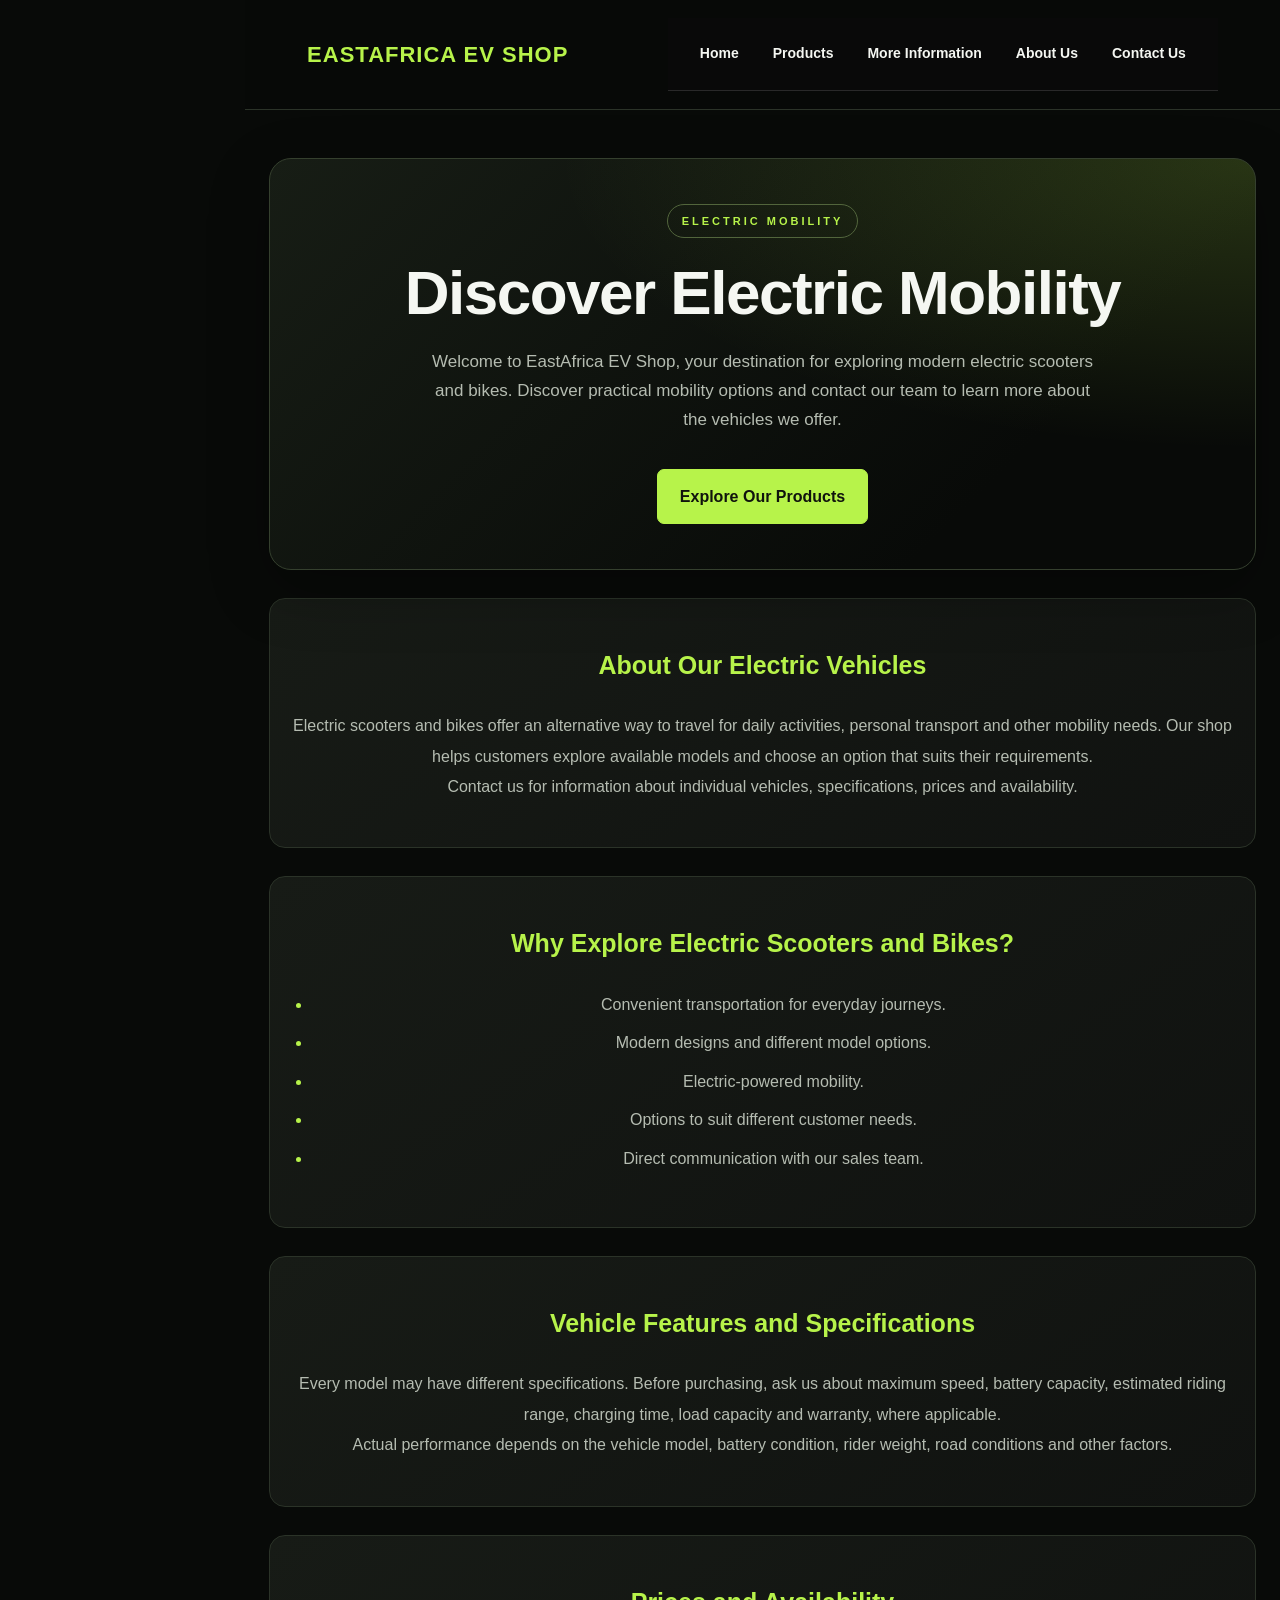
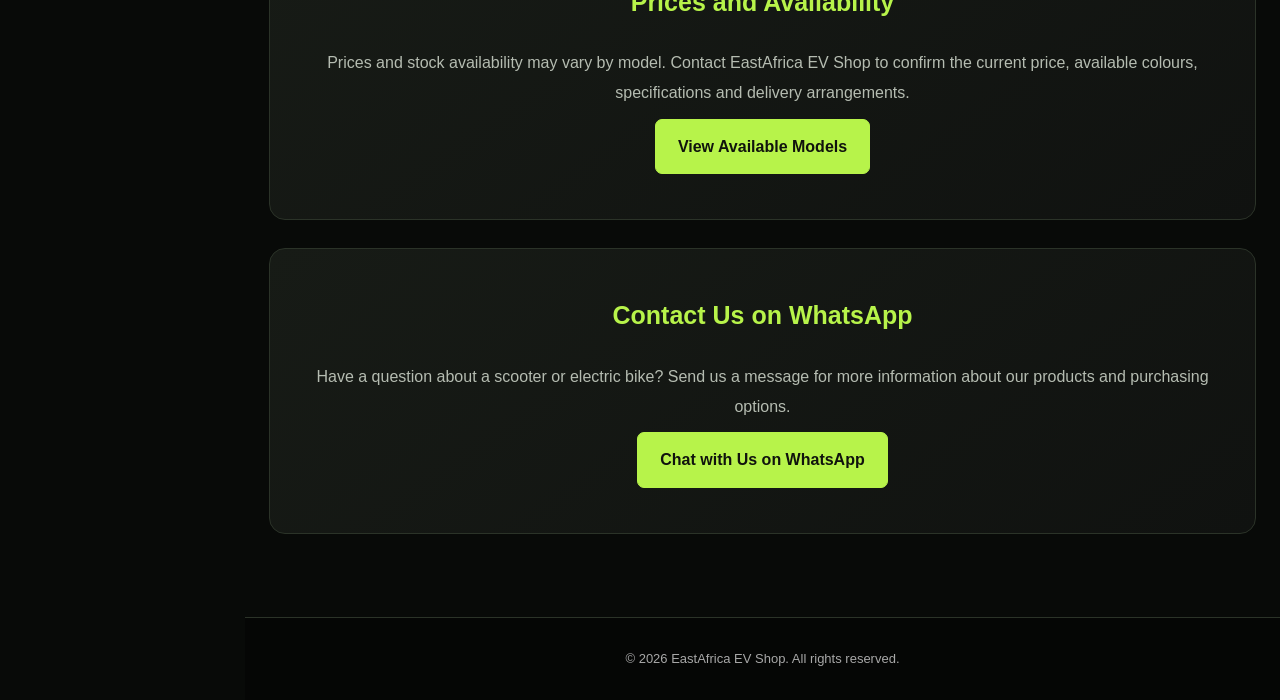
<file: more-information.html>
<!DOCTYPE html>
<html lang="en">
<head>
    <meta charset="UTF-8">
    <meta name="viewport" content="width=device-width, initial-scale=1.0">

    <title>More Information | EastAfrica EV Shop</title>

    <link rel="stylesheet" href="style.css">

    <style>
    
/* EASTAFRICA EV SHOP - PREMIUM DESIGN */

:root {
    --ev-green: #b7f34a;
    --ev-black: #080a08;
    --ev-card: #141714;
    --ev-border: #2b3328;
    --ev-white: #f5f7f2;
    --ev-muted: #b5bcb1;
}

html {
    scroll-behavior: smooth;
}

body {
    margin: 0;
    background: var(--ev-black);
    color: var(--ev-white);
    font-family: Arial, Helvetica, sans-serif;
    line-height: 1.7;
}

header {
    position: sticky;
    top: 0;
    z-index: 100;
    display: flex;
    justify-content: space-between;
    align-items: center;
    gap: 20px;
    flex-wrap: wrap;
    padding: 18px 6%;
    background: rgba(8, 10, 8, 0.96);
    border-bottom: 1px solid var(--ev-border);
    backdrop-filter: blur(12px);
}

header h1 {
    margin: 0;
    color: var(--ev-green);
    font-size: 22px;
    letter-spacing: 1px;
}

header nav {
    display: flex;
    gap: 10px;
    flex-wrap: wrap;
}

header nav a {
    color: var(--ev-white);
    text-decoration: none;
    font-size: 14px;
    font-weight: 700;
    padding: 9px 12px;
    border-radius: 6px;
    transition: 0.25s;
}

header nav a:hover {
    background: var(--ev-green);
    color: var(--ev-black);
}

.information-page {
    max-width: 1120px;
    margin: auto;
    padding: 48px 24px;
}

.information-hero {
    position: relative;
    overflow: hidden;
    padding: 90px 28px;
    text-align: center;
    border: 1px solid #35402e;
    border-radius: 22px;
    background:
        radial-gradient(ellipse at top right,
            rgba(183, 243, 74, 0.18), transparent 50%),
        linear-gradient(135deg, #171d15, #080a08 75%);
    box-shadow: 0 20px 60px rgba(0, 0, 0, 0.3);
}

.information-hero::before {
    content: "ELECTRIC MOBILITY";
    display: inline-block;
    margin-bottom: 20px;
    padding: 7px 14px;
    color: var(--ev-green);
    border: 1px solid #52653c;
    border-radius: 50px;
    font-size: 11px;
    font-weight: 800;
    letter-spacing: 3px;
}

.information-hero h1 {
    max-width: 800px;
    margin: 0 auto 20px;
    color: var(--ev-white);
    font-size: clamp(34px, 6vw, 62px);
    line-height: 1.12;
    letter-spacing: -1.5px;
}

.information-hero h1 span {
    color: var(--ev-green);
}

.information-hero p {
    max-width: 680px;
    margin: 0 auto 24px;
    color: var(--ev-muted);
    font-size: 17px;
}

.information-button {
    display: inline-block;
    margin: 10px 5px 0;
    padding: 13px 22px;
    background: var(--ev-green);
    color: #10130d;
    font-weight: 800;
    text-decoration: none;
    border: 1px solid var(--ev-green);
    border-radius: 7px;
    transition: transform 0.25s, background 0.25s;
}

.information-button:hover {
    transform: translateY(-3px);
    background: #d1ff83;
}

.information-section {
    margin-top: 28px;
    padding: 30px;
    background: linear-gradient(145deg, #171b16, #101210);
    border: 1px solid var(--ev-border);
    border-radius: 16px;
    transition: border-color 0.25s, transform 0.25s;
}

.information-section:hover {
    border-color: #617b43;
    transform: translateY(-2px);
}

.information-section h2 {
    margin-top: 0;
    color: var(--ev-green);
    font-size: 25px;
}

.information-section p,
.information-section li {
    color: var(--ev-muted);
    line-height: 1.9;
}

.information-section ul {
    padding-left: 22px;
}

.information-section li {
    margin: 8px 0;
}

.information-section li::marker {
    color: var(--ev-green);
}

.information-footer {
    margin-top: 35px;
    padding: 30px 20px;
    text-align: center;
    color: var(--ev-muted);
    border-top: 1px solid var(--ev-border);
    background: #050605;
}

@media (max-width: 700px) {
    header {
        position: relative;
        padding: 16px;
    }

    header h1 {
        font-size: 19px;
    }

    header nav {
        gap: 4px;
    }

    header nav a {
        padding: 8px;
        font-size: 12px;
    }

    .information-page {
        padding: 24px 14px;
    }

    .information-hero {
        padding: 55px 18px;
        border-radius: 14px;
    }

    .information-hero p {
        font-size: 15px;
    }

    .information-section {
        padding: 22px 18px;
    }

    .information-section h2 {
        font-size: 21px;
    }
}

    </style>
</head>

<body>

    <header>
        <h1>EastAfrica EV Shop</h1>

        <nav>
            <a href="index.html">Home</a>
            <a href="index.html#products">Products</a>
            <a href="more-information.html">More Information</a>
            <a href="index.html#about">About Us</a>
            <a href="index.html#contact">Contact Us</a>
        </nav>
    </header>

    <main class="information-page">

        <section class="information-hero">
            <h1>Discover Electric Mobility</h1>

            <p>
                Welcome to EastAfrica EV Shop, your destination
                for exploring modern electric scooters and bikes.
                Discover practical mobility options and contact
                our team to learn more about the vehicles we offer.
            </p>

            <a href="index.html#products" class="information-button">
                Explore Our Products
            </a>
        </section>

        <section class="information-section">
            <h2>About Our Electric Vehicles</h2>

            <p>
                Electric scooters and bikes offer an alternative
                way to travel for daily activities, personal
                transport and other mobility needs. Our shop helps
                customers explore available models and choose an
                option that suits their requirements.
            </p>

            <p>
                Contact us for information about individual
                vehicles, specifications, prices and availability.
            </p>
        </section>

        <section class="information-section">
            <h2>Why Explore Electric Scooters and Bikes?</h2>

            <ul>
                <li>Convenient transportation for everyday journeys.</li>
                <li>Modern designs and different model options.</li>
                <li>Electric-powered mobility.</li>
                <li>Options to suit different customer needs.</li>
                <li>Direct communication with our sales team.</li>
            </ul>
        </section>

        <section class="information-section">
            <h2>Vehicle Features and Specifications</h2>

            <p>
                Every model may have different specifications.
                Before purchasing, ask us about maximum speed,
                battery capacity, estimated riding range,
                charging time, load capacity and warranty, where
                applicable.
            </p>

            <p>
                Actual performance depends on the vehicle model,
                battery condition, rider weight, road conditions
                and other factors.
            </p>
        </section>

        <section class="information-section">
            <h2>Prices and Availability</h2>

            <p>
                Prices and stock availability may vary by model.
                Contact EastAfrica EV Shop to confirm the current
                price, available colours, specifications and
                delivery arrangements.
            </p>

            <a href="index.html#products" class="information-button">
                View Available Models
            </a>
        </section>

        <section class="information-section">
            <h2>Contact Us on WhatsApp</h2>

            <p>
                Have a question about a scooter or electric bike?
                Send us a message for more information about our
                products and purchasing options.
            </p>

            <a
                href="https://wa.me/250728480775"
                class="information-button"
                target="_blank"
                rel="noopener noreferrer"
            >
                Chat with Us on WhatsApp
            </a>
        </section>

    </main>

    <footer class="information-footer">
        <p>&copy; 2026 EastAfrica EV Shop. All rights reserved.</p>
    </footer>

</body>
</html>
</file>
<file: style.css>
/* GENERAL SETTINGS */
* {
    box-sizing: border-box;
    margin: 0;
    padding: 0;
}

html {
    scroll-behavior: smooth;
}

body {
    font-family: Arial, sans-serif;
    background-color: #f4f7fa;
    color: #222;
    line-height: 1.6;
}

/* HEADER */
header {
    background-color: #102a43;
    color: white;
    text-align: center;
    padding: 28px 15px;
}

header h1 {
    font-size: 32px;
    margin-bottom: 5px;
}

header p {
    color: #d9eaf7;
}

/* NAVIGATION MENU */
nav {
    background-color: #0b1f33;
    display: flex;
    justify-content: center;
    flex-wrap: wrap;
    gap: 25px;
    padding: 15px;
}

nav a {
    color: white;
    text-decoration: none;
    font-weight: bold;
}

nav a:hover {
    color: #38d9a9;
}

/* HOME SECTION */
.hero {
    background: linear-gradient(135deg, #102a43, #087f8c);
    color: white;
    text-align: center;
    padding: 80px 20px;
}

.hero h2 {
    font-size: 38px;
    margin-bottom: 15px;
}

.hero p {
    font-size: 18px;
    margin-bottom: 25px;
}

/* BUTTONS */
.button,
button {
    display: inline-block;
    background-color: #20c997;
    color: #102a43;
    border: none;
    border-radius: 6px;
    padding: 12px 20px;
    text-decoration: none;
    font-weight: bold;
    cursor: pointer;
    transition: 0.3s;
}

.button:hover,
button:hover {
    background-color: #12a77c;
    color: white;
}

/* GENERAL SECTIONS */
section:not(.hero) {
    padding: 45px 20px;
    text-align: center;
}

section h2 {
    color: #102a43;
    font-size: 28px;
    margin-bottom: 25px;
}

/* PRODUCTS */
.product-container {
    display: grid;
    grid-template-columns: repeat(auto-fit, minmax(240px, 1fr));
    gap: 25px;
    max-width: 1000px;
    margin: 0 auto;
}

.product {
    background-color: white;
    padding: 25px;
    border-radius: 12px;
    box-shadow: 0 4px 15px rgba(0, 0, 0, 0.08);
    transition: transform 0.3s;
}

.product:hover {
    transform: translateY(-5px);
}

.product-image {
    background-color: #e5f4f3;
    border-radius: 10px;
    font-size: 75px;
    padding: 25px;
    margin-bottom: 15px;
}

.product h3 {
    color: #102a43;
    margin-bottom: 10px;
}

.product p {
    margin-bottom: 12px;
}

.price {
    color: #087f8c;
    font-weight: bold;
}

/* ABOUT AND CONTACT */
#about,
#contact {
    max-width: 900px;
    margin: 0 auto;
}

#about p,
#contact p {
    margin-bottom: 12px;
}

/* FOOTER */
footer {
    background-color: #102a43;
    color: white;
    text-align: center;
    padding: 22px 15px;
    margin-top: 25px;
}

/* MOBILE PHONE SETTINGS */
@media (max-width: 600px) {
    header h1 {
        font-size: 25px;
    }

    .hero {
        padding: 55px 15px;
    }

    .hero h2 {
        font-size: 29px;
    }

    nav {
        gap: 15px;
    }

    section:not(.hero) {
        padding: 30px 15px;
    }
}
.product-image img {
    width: 100%;
    height: 200px;
    object-fit: contain;
    display: block;
}

/* PRODUCT DETAILS MODAL */

.product .view-details {
    display: inline-block;
    margin: 8px 5px 0;
    background-color: #102a43;
    color: white;
}

.product .view-details:hover {
    background-color: #087f8c;
}

.product-details-modal {
    display: none;
    position: fixed;
    inset: 0;
    z-index: 9999;
    background: rgba(0, 0, 0, 0.75);
    justify-content: center;
    align-items: center;
    padding: 20px;
}

.product-details-modal.active {
    display: flex;
}

.product-details-content {
    position: relative;
    width: 100%;
    max-width: 600px;
    max-height: 90vh;
    overflow-y: auto;
    background: white;
    border-radius: 14px;
    padding: 25px;
    text-align: center;
}

.product-details-content img {
    width: 100%;
    height: 300px;
    object-fit: contain;
    margin-bottom: 15px;
}

.product-details-content h2 {
    color: #102a43;
    margin-bottom: 12px;
}

.product-details-content p {
    margin-bottom: 12px;
}

.product-details-close {
    position: absolute;
    top: 8px;
    right: 12px;
    font-size: 28px;
    background: transparent;
    color: #102a43;
    padding: 2px 10px;
}

.product-details-close:hover {
    color: white;
}

@media (max-width: 600px) {
    .product-details-content {
        padding: 18px;
    }

    .product-details-content img {
        height: 220px;
    }
}

/* SINGLE IMAGE SLIDER */

#bike-gallery {
    padding: 40px 15px;
    text-align: center;
}

.bike-slider {
    display: flex;
    align-items: center;
    justify-content: center;
    gap: 15px;
    max-width: 850px;
    margin: 0 auto 20px;
}

.bike-slide {
    flex: 1;
    min-width: 0;
    background: white;
    padding: 20px;
    border-radius: 12px;
    box-shadow: 0 4px 15px rgba(0, 0, 0, 0.08);
}

.bike-slide img {
    display: block;
    width: 100%;
    height: 350px;
    object-fit: contain;
    border-radius: 8px;
}

.bike-slide h3 {
    margin-top: 15px;
    color: #102a43;
}

#bikeSlideCounter {
    margin-top: 8px;
    color: #087f8c;
    font-weight: bold;
}

#previousBike,
#nextBike {
    flex-shrink: 0;
    padding: 12px;
}

#bikeEnquire {
    margin-top: 5px;
}

@media (max-width: 600px) {
    .bike-slider {
        gap: 6px;
    }

    .bike-slide {
        padding: 8px;
    }

    .bike-slide img {
        height: 220px;
    }

    #previousBike,
    #nextBike {
        padding: 8px 5px;
        font-size: 12px;
    }
}

/* ELECTRIC VEHICLES IMAGE SLIDER */
#gallery {
    padding: 45px 20px;
    text-align: center;
}

#gallery h2 {
    color: #102a43;
    font-size: 28px;
    margin-bottom: 25px;
}

.slider {
    display: flex;
    align-items: center;
    justify-content: center;
    gap: 15px;
    max-width: 850px;
    margin: 0 auto;
}

.slide-container {
    flex: 1;
    min-width: 0;
    background: white;
    padding: 15px;
    border-radius: 12px;
    box-shadow: 0 4px 15px rgba(0, 0, 0, 0.08);
}

#gallery-image {
    display: block;
    width: 100%;
    height: 380px;
    object-fit: contain;
    border-radius: 8px;
}

#gallery-caption {
    margin-top: 10px;
    color: #102a43;
    font-weight: bold;
}

@media (max-width: 600px) {
    .slider {
        gap: 8px;
    }

    .slider button {
        padding: 10px;
        font-size: 12px;
    }

    #gallery-image {
        height: 230px;
    }
}

/* BLACK SPORT SCOOTER DETAILS */
.scooter-details {
    padding: 40px 20px;
    margin: 30px auto;
    max-width: 900px;
    text-align: center;
    background: #f7f9fc;
    border-radius: 12px;
}

.scooter-details h2 {
    color: #102a43;
    margin-bottom: 10px;
}

.scooter-subtitle {
    color: #526579;
    margin-bottom: 25px;
}

.scooter-gallery {
    display: flex;
    align-items: center;
    justify-content: center;
    gap: 12px;
}

.scooter-gallery button {
    cursor: pointer;
    padding: 12px 16px;
    border: none;
    border-radius: 6px;
    background: #102a43;
    color: white;
}

.scooter-photo-card {
    flex: 1;
    min-width: 0;
}

#black-scooter-photo {
    width: 100%;
    max-width: 480px;
    height: 420px;
    object-fit: contain;
    background: white;
    border-radius: 10px;
}

#black-scooter-counter {
    color: #102a43;
    font-weight: bold;
}

.scooter-feature-list {
    display: inline-block;
    max-width: 650px;
    text-align: left;
    line-height: 1.8;
}

.scooter-note {
    color: #526579;
    font-size: 14px;
}

@media (max-width: 600px) {
    .scooter-details {
        padding: 25px 12px;
    }

    .scooter-gallery {
        gap: 6px;
    }

    .scooter-gallery button {
        padding: 10px;
    }

    #black-scooter-photo {
        height: 280px;
    }
}

/* ==========================================
   EASTAFRICA EV SHOP
   SPORT BLACK THEME
   ========================================== */

:root {
    --sport-black: #090909;
    --sport-dark: #141414;
    --sport-card: #1b1b1b;
    --sport-green: #b7f34a;
    --sport-white: #ffffff;
    --sport-muted: #b8b8b8;
}

html {
    scroll-behavior: smooth;
    scroll-padding-top: 90px;
}

body {
    margin: 0;
    background: var(--sport-black);
    color: var(--sport-white);
    font-family: Arial, Helvetica, sans-serif;
    line-height: 1.6;
}

img {
    max-width: 100%;
}

/* HEADER */
header {
    background: #050505;
    color: var(--sport-white);
    text-align: center;
    padding: 30px 20px 24px;
    border-bottom: 1px solid #292929;
}

header h1 {
    margin: 0;
    font-size: clamp(28px, 4vw, 42px);
    font-weight: 900;
    letter-spacing: 1px;
    text-transform: uppercase;
}

header h1::first-letter {
    color: var(--sport-green);
}

header p {
    margin: 6px 0 0;
    color: var(--sport-muted);
}

/* NAVIGATION */
nav {
    position: sticky;
    top: 0;
    z-index: 100;
    display: flex;
    justify-content: center;
    align-items: center;
    flex-wrap: wrap;
    gap: 8px 28px;
    padding: 15px 20px;
    background: rgba(10, 10, 10, 0.96);
    border-bottom: 1px solid #292929;
}

nav a {
    color: #eeeeee;
    text-decoration: none;
    font-size: 14px;
    font-weight: 700;
    transition: color 0.2s ease;
}

nav a:hover,
nav a:focus-visible {
    color: var(--sport-green);
}

/* MAIN SECTIONS */
main {
    width: 100%;
}

#home,
#gallery,
#products,
#about,
#contact {
    scroll-margin-top: 85px;
}

#gallery,
#products,
#about,
#contact {
    padding: 55px 5%;
}

#gallery h2,
#products h2,
#about h2,
#contact h2 {
    color: var(--sport-white);
    text-align: center;
    font-size: clamp(25px, 3vw, 34px);
    font-weight: 900;
    text-transform: uppercase;
    margin: 0 0 30px;
}

#gallery h2::after,
#products h2::after,
#about h2::after,
#contact h2::after {
    content: "";
    display: block;
    width: 55px;
    height: 4px;
    background: var(--sport-green);
    margin: 12px auto 0;
    border-radius: 4px;
}

/* HERO */
.hero {
    min-height: 390px;
    padding: 75px 24px;
    box-sizing: border-box;
    display: flex;
    flex-direction: column;
    align-items: center;
    justify-content: center;
    text-align: center;
    background:
        radial-gradient(ellipse at 50% 100%, #252d18 0%, transparent 55%),
        linear-gradient(135deg, #191919, #050505 70%);
    border-bottom: 1px solid #292929;
}

.hero h2 {
    color: var(--sport-white);
    font-size: clamp(34px, 6vw, 62px);
    line-height: 1.1;
    font-weight: 900;
    text-transform: uppercase;
    max-width: 850px;
    margin: 0 0 18px;
}

.hero p {
    color: #c9c9c9;
    font-size: 17px;
    max-width: 600px;
    margin: 0 0 28px;
}

/* BUTTONS */
button,
.button {
    display: inline-block;
    box-sizing: border-box;
    border: 1px solid var(--sport-green);
    border-radius: 6px;
    padding: 12px 18px;
    background: var(--sport-green);
    color: #101010;
    font-size: 14px;
    font-weight: 800;
    text-align: center;
    text-decoration: none;
    cursor: pointer;
    transition:
        background 0.2s ease,
        color 0.2s ease,
        transform 0.2s ease;
}

button:hover,
.button:hover {
    background: transparent;
    color: var(--sport-green);
    transform: translateY(-2px);
}

/* PRODUCT GRID */
.product-container {
    display: grid;
    grid-template-columns: repeat(3, minmax(0, 1fr));
    gap: 25px;
    align-items: stretch;
}

/* PRODUCT CARDS */
.product {
    display: flex;
    flex-direction: column;
    min-width: 0;
    padding: 16px;
    overflow: hidden;
    background: var(--sport-card);
    border: 1px solid #303030;
    border-radius: 12px;
    transition:
        transform 0.25s ease,
        border-color 0.25s ease,
        box-shadow 0.25s ease;
}

.product:hover {
    transform: translateY(-5px);
    border-color: var(--sport-green);
    box-shadow: 0 12px 28px rgba(0, 0, 0, 0.3);
}

.product-image {
    width: 100%;
    height: 235px;
    overflow: hidden;
    display: flex;
    align-items: center;
    justify-content: center;
    background: #ffffff;
    border-radius: 8px;
}

.product-image img {
    width: 100%;
    height: 100%;
    object-fit: contain;
    display: block;
    transition: transform 0.3s ease;
}

.product:hover .product-image img {
    transform: scale(1.04);
}

.product h3 {
    color: var(--sport-white);
    font-size: 18px;
    line-height: 1.4;
    margin: 18px 0 8px;
}

.product p {
    color: var(--sport-muted);
    font-size: 14px;
}

.product .price {
    color: var(--sport-green);
    font-weight: 800;
    margin-top: auto;
}

.product button {
    width: 100%;
    margin-top: 10px;
}

/* GALLERY SLIDER */
.slider {
    display: flex;
    align-items: center;
    justify-content: center;
    gap: 15px;
    max-width: 900px;
    margin: 0 auto;
}

.slide-container {
    flex: 1;
    min-width: 0;
    padding: 15px;
    background: var(--sport-card);
    border: 1px solid #303030;
    border-radius: 12px;
}

#gallery-image {
    display: block;
    width: 100%;
    height: 380px;
    object-fit: contain;
    background: #ffffff;
    border-radius: 8px;
}

#gallery-caption {
    color: var(--sport-green);
    text-align: center;
    font-weight: 800;
}

/* PRODUCT DETAILS / GALLERY DETAILS */
.scooter-details {
    color: var(--sport-white);
    background: var(--sport-dark);
    border: 1px solid #303030;
    border-radius: 12px;
}

.scooter-details h2,
.scooter-details h3 {
    color: var(--sport-white);
}

.scooter-details p,
.scooter-details li {
    color: #d0d0d0;
}

.scooter-details button {
    margin: 6px;
}

/* ABOUT AND CONTACT */
#about,
#contact {
    text-align: center;
    border-top: 1px solid #242424;
}

#about p,
#contact p {
    max-width: 750px;
    margin: 12px auto;
    color: var(--sport-muted);
}

/* FOOTER */
footer {
    padding: 24px 20px;
    background: #050505;
    border-top: 1px solid #292929;
    text-align: center;
}

footer p {
    color: #a8a8a8;
    font-size: 13px;
}

/* ACCESSIBILITY */
button:focus-visible,
a:focus-visible {
    outline: 2px solid var(--sport-green);
    outline-offset: 4px;
}

/* TABLETS */
@media (max-width: 900px) {
    .product-container {
        grid-template-columns: repeat(2, minmax(0, 1fr));
        gap: 18px;
    }

    #gallery,
    #products,
    #about,
    #contact {
        padding: 42px 4%;
    }

    .product-image {
        height: 210px;
    }
}

/* PHONES */
@media (max-width: 600px) {
    header {
        padding: 24px 12px;
    }

    nav {
        gap: 10px 16px;
        padding: 12px 8px;
    }

    nav a {
        font-size: 12px;
    }

    .hero {
        min-height: 320px;
        padding: 55px 18px;
    }

    .hero p {
        font-size: 15px;
    }

    .product-container {
        grid-template-columns: repeat(2, minmax(0, 1fr));
        gap: 12px;
    }

    .product {
        padding: 9px;
        border-radius: 9px;
    }

    .product-image {
        height: 155px;
    }

    .product h3 {
        font-size: 15px;
        margin-top: 12px;
    }

    .product p {
        font-size: 12px;
    }

    .product button {
        padding: 10px 5px;
        font-size: 12px;
    }

    .slider {
        gap: 6px;
    }

    .slider button {
        padding: 9px 8px;
        font-size: 12px;
    }

    #gallery-image {
        height: 240px;
    }

    .slide-container {
        padding: 8px;
    }
}

/* VERY SMALL PHONES */
@media (max-width: 360px) {
    .product-container {
        grid-template-columns: 1fr;
    }

    .product-image {
        height: 220px;
    }
}

/* FIXED SPORT SIDEBAR */
.shop-sidebar {
    position: fixed;
    top: 0;
    left: 0;
    width: 245px;
    height: 100vh;
    box-sizing: border-box;
    padding: 28px 18px;
    background: #080808;
    border-right: 1px solid #292929;
    color: #fff;
    z-index: 200;
    display: flex;
    flex-direction: column;
    gap: 22px;
}

.sidebar-brand {
    display: flex;
    align-items: center;
    gap: 12px;
    font-size: 15px;
    font-weight: 900;
    letter-spacing: 1px;
    line-height: 1.4;
}

.brand-mark {
    display: grid;
    place-items: center;
    width: 43px;
    height: 43px;
    background: #b7f34a;
    color: #080808;
    border-radius: 8px;
    font-weight: 900;
}

.shop-sidebar label {
    color: #b7f34a;
    font-size: 11px;
    font-weight: 800;
    margin-bottom: -14px;
}

#shop-search {
    width: 100%;
    box-sizing: border-box;
    padding: 12px;
    background: #191919;
    color: #fff;
    border: 1px solid #383838;
    border-radius: 7px;
    outline: none;
}

#shop-search:focus {
    border-color: #b7f34a;
}

.sidebar-links {
    display: flex;
    flex-direction: column;
    gap: 8px;
}

.sidebar-links a {
    display: block;
    padding: 13px 12px;
    color: #ddd;
    text-decoration: none;
    font-size: 14px;
    font-weight: 700;
    border-radius: 7px;
    transition: 0.2s;
}

.sidebar-links a:hover {
    background: #202020;
    color: #b7f34a;
}

.sidebar-bottom {
    margin-top: auto;
    color: #aaa;
    font-size: 12px;
}

.status-dot {
    display: inline-block;
    width: 8px;
    height: 8px;
    margin-right: 6px;
    border-radius: 50%;
    background: #b7f34a;
}

/* Move website content beside sidebar */
@media (min-width: 1000px) {
    body {
        padding-left: 245px;
    }

    .shop-sidebar {
        width: 245px;
    }
}

/* Mobile and tablet */
@media (max-width: 999px) {
    .shop-sidebar {
        position: relative;
        width: 100%;
        height: auto;
        padding: 16px;
        gap: 14px;
        border-right: none;
        border-bottom: 1px solid #292929;
    }

    .sidebar-bottom {
        margin-top: 0;
    }

    .sidebar-links {
        flex-direction: row;
        flex-wrap: wrap;
    }

    .sidebar-links a {
        padding: 10px;
    }
}

/* FEATURED PRODUCTS ADVERTISEMENT */
.featured-ad {
    position: relative;
    display: flex;
    align-items: center;
    min-height: 370px;
    margin: 25px auto;
    padding: 50px 6%;
    box-sizing: border-box;
    overflow: hidden;
    border: 1px solid #35402e;
    border-radius: 18px;
    background:
        radial-gradient(
            ellipse at 85% 40%,
            rgba(183, 243, 74, 0.18),
            transparent 48%
        ),
        linear-gradient(120deg, #080a08, #171d15);
}

.featured-ad-content {
    position: relative;
    z-index: 2;
    max-width: 620px;
}

.featured-badge {
    display: inline-block;
    padding: 7px 13px;
    color: #b7f34a;
    border: 1px solid #52653c;
    border-radius: 30px;
    font-size: 11px;
    font-weight: 800;
    letter-spacing: 2px;
}

.featured-ad h1 {
    margin: 20px 0 12px;
    color: #fff;
    font-size: clamp(34px, 5vw, 58px);
    line-height: 1.1;
}

.featured-ad p {
    max-width: 480px;
    color: #c4c9c0;
    font-size: 16px;
    line-height: 1.8;
}

.featured-ad-buttons {
    display: flex;
    flex-wrap: wrap;
    gap: 12px;
    margin-top: 25px;
}

.featured-btn {
    display: inline-block;
    padding: 13px 20px;
    border-radius: 7px;
    text-decoration: none;
    font-weight: 800;
    transition: 0.25s;
}

.primary-btn {
    color: #080a08;
    background: #b7f34a;
}

.secondary-btn {
    color: #fff;
    border: 1px solid #62685c;
}

.featured-btn:hover {
    transform: translateY(-3px);
}

.primary-btn:hover {
    background: #d1ff83;
}

.secondary-btn:hover {
    color: #b7f34a;
    border-color: #b7f34a;
}

.featured-ad-label {
    position: absolute;
    right: 6%;
    bottom: 35px;
    display: flex;
    flex-direction: column;
    text-align: right;
    color: #89917f;
    font-size: 11px;
    letter-spacing: 3px;
}

.featured-ad-label strong {
    color: #b7f34a;
    font-size: 15px;
}

@media (max-width: 650px) {
    .featured-ad {
        min-height: 340px;
        margin: 15px 10px;
        padding: 35px 22px 85px;
    }

    .featured-ad-label {
        right: 20px;
        bottom: 20px;
    }

    .featured-ad p {
        font-size: 14px;
    }
}

/* EV SHOP ADVERTISEMENT IMAGE */
.featured-ad {
    background:
        linear-gradient(
            90deg,
            rgba(0, 0, 0, 0.92) 0%,
            rgba(0, 0, 0, 0.65) 48%,
            rgba(0, 0, 0, 0.15) 100%
        ),
        url("images/ev-banner.png") center / cover no-repeat;
}
.featured-ad {
    background: url("./images/ev-banner.png") center center / cover no-repeat !important;
}

/* Adjust EV banner image position */
.featured-ad {
    background-position: right center !important;
}

.featured-ad-content {
    text-align: left;
    margin-left: 0;
}
</file>
